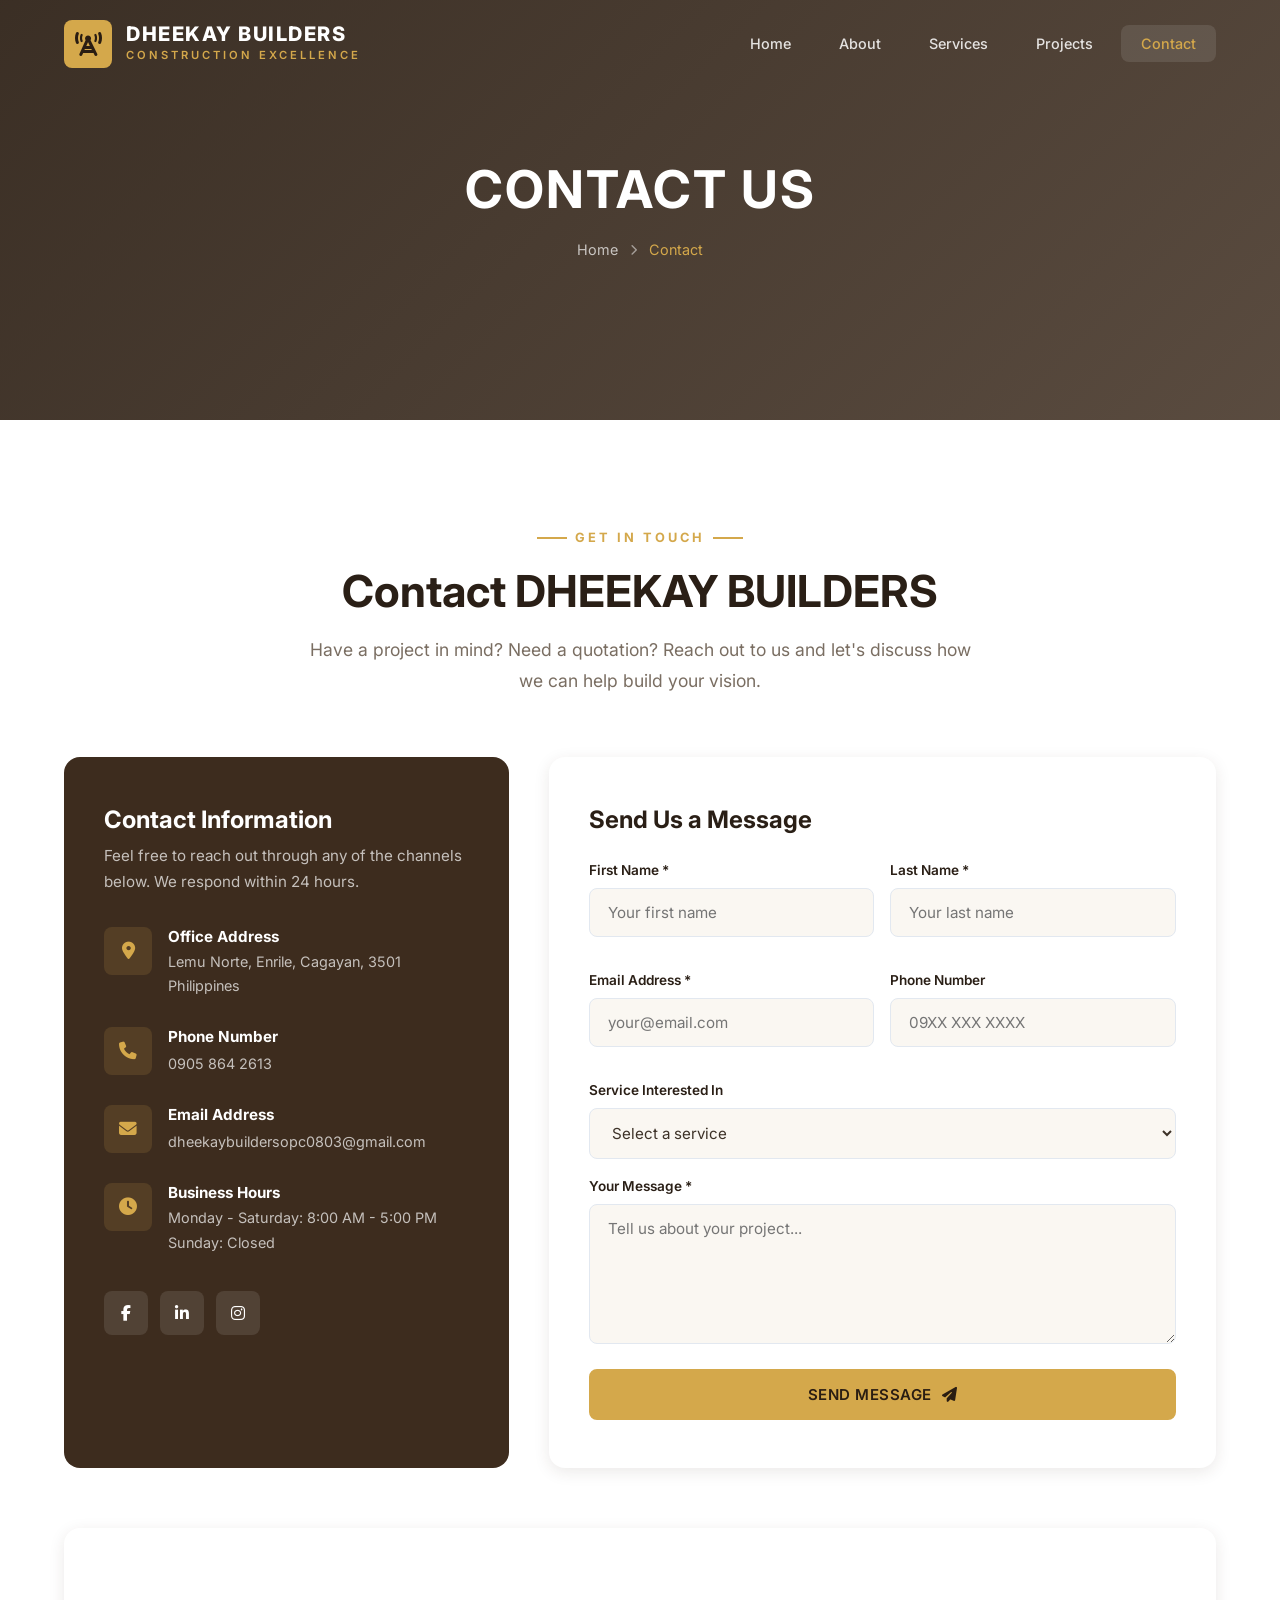
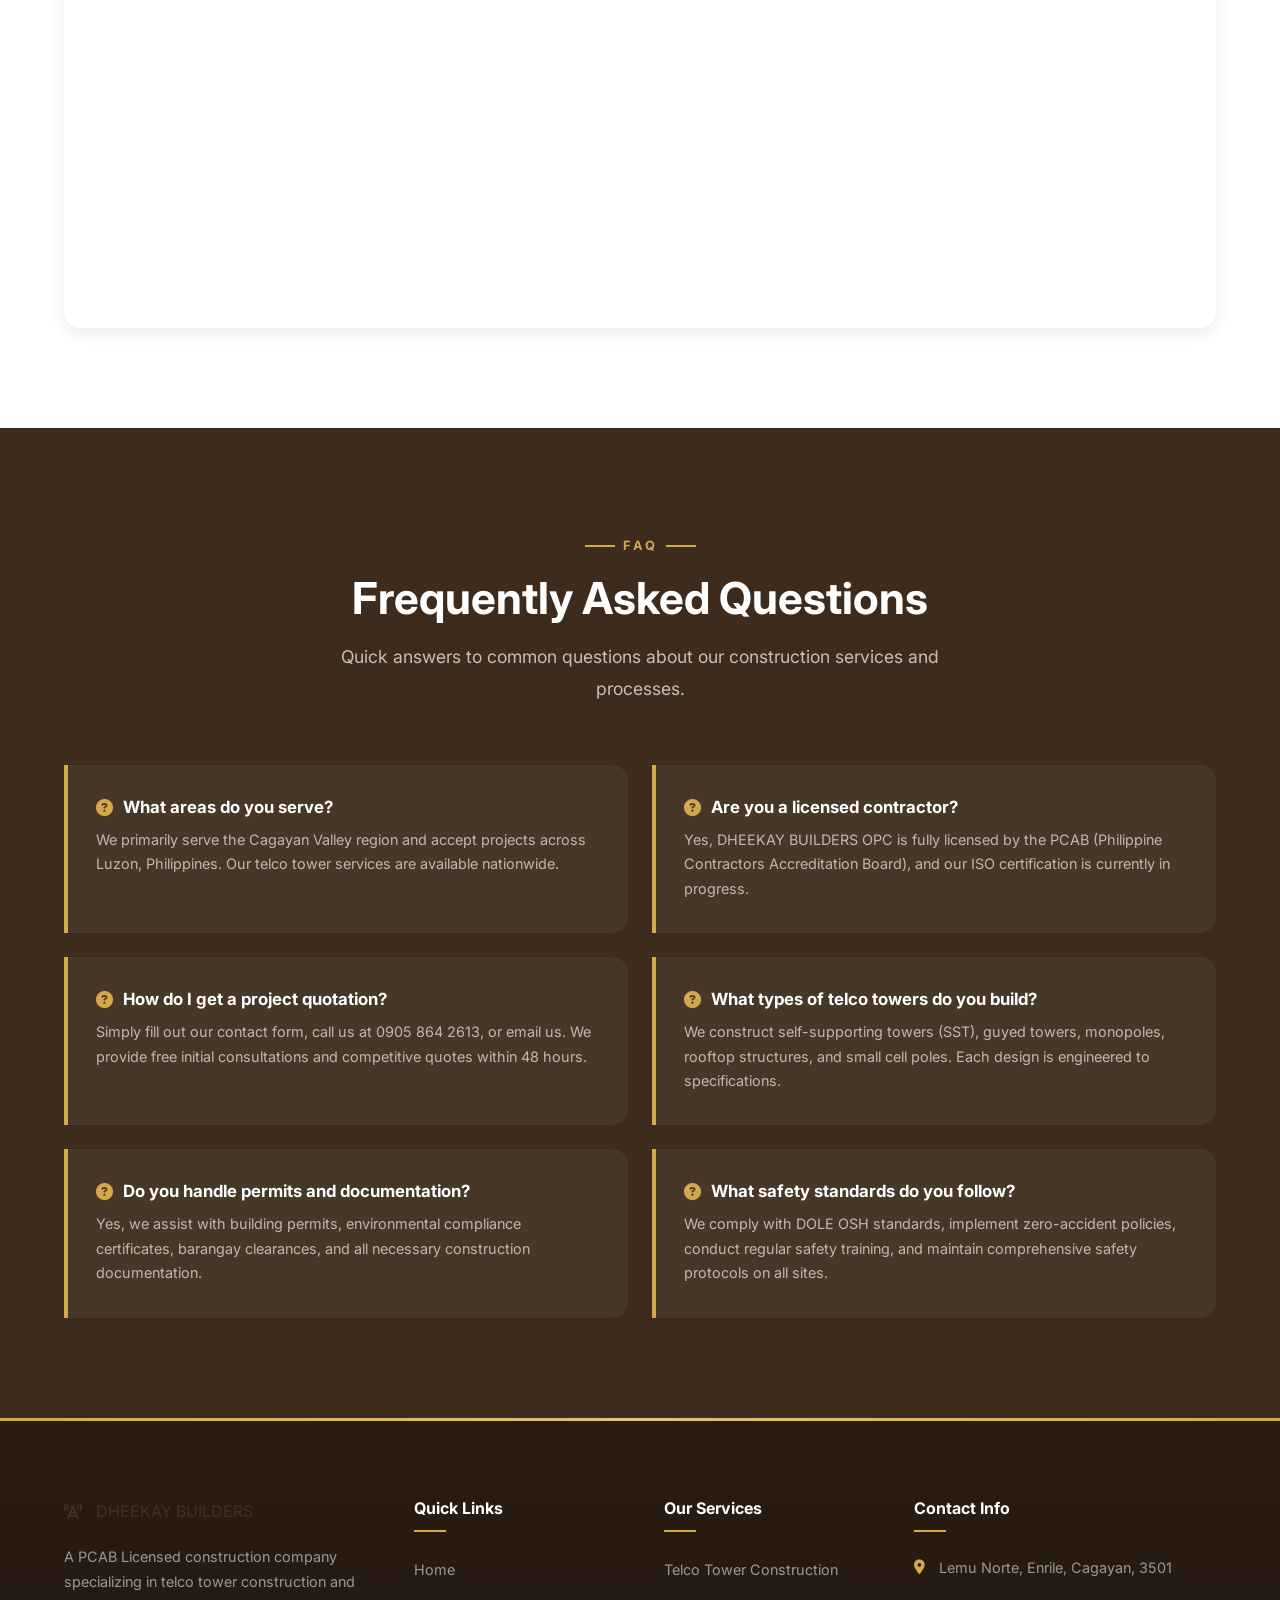
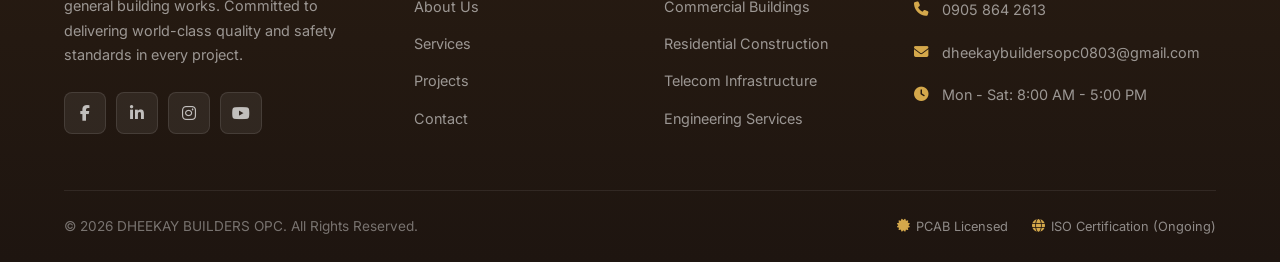
<file: contact.html>
<!DOCTYPE html>
<html lang="en">
<head>
    <meta charset="UTF-8">
    <meta name="viewport" content="width=device-width, initial-scale=1.0">
    <meta name="description" content="Contact DHEEKAY BUILDERS OPC - Get in touch for construction quotes, telco tower projects, and building inquiries. Located in Lemu Norte, Enrile, Cagayan.">
    <title>Contact Us | DHEEKAY BUILDERS OPC</title>
    <link rel="preconnect" href="https://fonts.googleapis.com">
    <link rel="preconnect" href="https://fonts.gstatic.com" crossorigin>
    <link href="https://fonts.googleapis.com/css2?family=Inter:wght@300;400;500;600;700;800&display=swap" rel="stylesheet">
    <link rel="stylesheet" href="https://cdnjs.cloudflare.com/ajax/libs/font-awesome/6.4.0/css/all.min.css">
    <link rel="stylesheet" href="css/styles.css">
</head>
<body>

    <!-- Header -->
    <header class="header" id="header">
        <div class="container">
            <nav class="navbar">
                <a href="index.html" class="logo">
                    <div class="logo-icon">
                        <i class="fas fa-tower-cell"></i>
                    </div>
                    <div class="logo-text">
                        <span class="company-name">DHEEKAY BUILDERS</span>
                        <span class="company-tagline">Construction Excellence</span>
                    </div>
                </a>
                <ul class="nav-menu" id="navMenu">
                    <li><a href="index.html" class="nav-link">Home</a></li>
                    <li><a href="about.html" class="nav-link">About</a></li>
                    <li><a href="services.html" class="nav-link">Services</a></li>
                    <li><a href="projects.html" class="nav-link">Projects</a></li>
                    <li><a href="contact.html" class="nav-link active">Contact</a></li>
                </ul>
                <div class="nav-toggle" id="navToggle">
                    <span></span>
                    <span></span>
                    <span></span>
                </div>
            </nav>
        </div>
    </header>

    <!-- Page Banner -->
    <section class="page-banner page-banner-contact">
        <div class="page-banner-content">
            <h1>Contact Us</h1>
            <div class="breadcrumb">
                <a href="index.html">Home</a>
                <i class="fas fa-chevron-right"></i>
                <span>Contact</span>
            </div>
        </div>
    </section>

    <!-- Contact Section -->
    <section class="section">
        <div class="container">
            <div class="section-header reveal">
                <div class="section-label">Get In Touch</div>
                <h2>Contact DHEEKAY BUILDERS</h2>
                <p>Have a project in mind? Need a quotation? Reach out to us and let's discuss how we can help build your vision.</p>
            </div>

            <div class="contact-grid">
                <!-- Contact Info -->
                <div class="contact-info reveal-left">
                    <h3>Contact Information</h3>
                    <p>Feel free to reach out through any of the channels below. We respond within 24 hours.</p>

                    <div class="contact-detail">
                        <div class="contact-detail-icon">
                            <i class="fas fa-location-dot"></i>
                        </div>
                        <div class="contact-detail-text">
                            <h4>Office Address</h4>
                            <p>Lemu Norte, Enrile, Cagayan, 3501<br>Philippines</p>
                        </div>
                    </div>

                    <div class="contact-detail">
                        <div class="contact-detail-icon">
                            <i class="fas fa-phone"></i>
                        </div>
                        <div class="contact-detail-text">
                            <h4>Phone Number</h4>
                            <a href="tel:09058642613">0905 864 2613</a>
                        </div>
                    </div>

                    <div class="contact-detail">
                        <div class="contact-detail-icon">
                            <i class="fas fa-envelope"></i>
                        </div>
                        <div class="contact-detail-text">
                            <h4>Email Address</h4>
                            <a href="mailto:dheekaybuildersopc0803@gmail.com">dheekaybuildersopc0803@gmail.com</a>
                        </div>
                    </div>

                    <div class="contact-detail">
                        <div class="contact-detail-icon">
                            <i class="fas fa-clock"></i>
                        </div>
                        <div class="contact-detail-text">
                            <h4>Business Hours</h4>
                            <p>Monday - Saturday: 8:00 AM - 5:00 PM<br>Sunday: Closed</p>
                        </div>
                    </div>

                    <div class="contact-social">
                        <a href="#" aria-label="Facebook"><i class="fab fa-facebook-f"></i></a>
                        <a href="#" aria-label="LinkedIn"><i class="fab fa-linkedin-in"></i></a>
                        <a href="#" aria-label="Instagram"><i class="fab fa-instagram"></i></a>
                    </div>
                </div>

                <!-- Contact Form -->
                <div class="contact-form reveal-right">
                    <h3>Send Us a Message</h3>
                    <form id="contactForm">
                        <div class="form-row">
                            <div class="form-group">
                                <label for="firstName">First Name *</label>
                                <input type="text" id="firstName" name="firstName" required placeholder="Your first name">
                            </div>
                            <div class="form-group">
                                <label for="lastName">Last Name *</label>
                                <input type="text" id="lastName" name="lastName" required placeholder="Your last name">
                            </div>
                        </div>
                        <div class="form-row">
                            <div class="form-group">
                                <label for="email">Email Address *</label>
                                <input type="email" id="email" name="email" required placeholder="your@email.com">
                            </div>
                            <div class="form-group">
                                <label for="phone">Phone Number</label>
                                <input type="tel" id="phone" name="phone" placeholder="09XX XXX XXXX">
                            </div>
                        </div>
                        <div class="form-group">
                            <label for="service">Service Interested In</label>
                            <select id="service" name="service">
                                <option value="">Select a service</option>
                                <option value="telco">Telco Tower Construction</option>
                                <option value="commercial">Commercial Construction</option>
                                <option value="residential">Residential Construction</option>
                                <option value="telecom">Telecom Infrastructure</option>
                                <option value="engineering">Engineering Services</option>
                                <option value="institutional">Institutional Buildings</option>
                                <option value="other">Other</option>
                            </select>
                        </div>
                        <div class="form-group">
                            <label for="message">Your Message *</label>
                            <textarea id="message" name="message" required placeholder="Tell us about your project..."></textarea>
                        </div>
                        <button type="submit" class="btn btn-primary">
                            Send Message <i class="fas fa-paper-plane"></i>
                        </button>
                    </form>
                </div>
            </div>

            <!-- Map -->
            <div class="map-section reveal">
                <iframe 
                    src="https://www.google.com/maps/embed?pb=!1m18!1m12!1m3!1d15153.77!2d121.57!3d17.57!2m3!1f0!2f0!3f0!3m2!1i1024!2i768!4f13.1!3m3!1m2!1s0x338ff3e3ec9f5a73%3A0x8e3a1e3b7a1e3e5a!2sEnrile%2C%20Cagayan!5e0!3m2!1sen!2sph!4v1700000000000!5m2!1sen!2sph" 
                    allowfullscreen="" 
                    loading="lazy" 
                    referrerpolicy="no-referrer"
                    title="DHEEKAY BUILDERS OPC Location Map">
                </iframe>
            </div>
        </div>
    </section>

    <!-- FAQ Section -->
    <section class="section section-dark">
        <div class="container">
            <div class="section-header reveal">
                <div class="section-label">FAQ</div>
                <h2>Frequently Asked Questions</h2>
                <p>Quick answers to common questions about our construction services and processes.</p>
            </div>
            <div class="faq-grid">
                <div class="faq-card reveal">
                    <h3><i class="fas fa-circle-question"></i> What areas do you serve?</h3>
                    <p>We primarily serve the Cagayan Valley region and accept projects across Luzon, Philippines. Our telco tower services are available nationwide.</p>
                </div>
                <div class="faq-card reveal">
                    <h3><i class="fas fa-circle-question"></i> Are you a licensed contractor?</h3>
                    <p>Yes, DHEEKAY BUILDERS OPC is fully licensed by the PCAB (Philippine Contractors Accreditation Board), and our ISO certification is currently in progress.</p>
                </div>
                <div class="faq-card reveal">
                    <h3><i class="fas fa-circle-question"></i> How do I get a project quotation?</h3>
                    <p>Simply fill out our contact form, call us at 0905 864 2613, or email us. We provide free initial consultations and competitive quotes within 48 hours.</p>
                </div>
                <div class="faq-card reveal">
                    <h3><i class="fas fa-circle-question"></i> What types of telco towers do you build?</h3>
                    <p>We construct self-supporting towers (SST), guyed towers, monopoles, rooftop structures, and small cell poles. Each design is engineered to specifications.</p>
                </div>
                <div class="faq-card reveal">
                    <h3><i class="fas fa-circle-question"></i> Do you handle permits and documentation?</h3>
                    <p>Yes, we assist with building permits, environmental compliance certificates, barangay clearances, and all necessary construction documentation.</p>
                </div>
                <div class="faq-card reveal">
                    <h3><i class="fas fa-circle-question"></i> What safety standards do you follow?</h3>
                    <p>We comply with DOLE OSH standards, implement zero-accident policies, conduct regular safety training, and maintain comprehensive safety protocols on all sites.</p>
                </div>
            </div>
        </div>
    </section>

    <!-- Footer -->
    <footer class="footer">
        <div class="container">
            <div class="footer-grid">
                <div class="footer-about">
                    <div class="footer-logo">
                        <div class="footer-logo-icon">
                            <i class="fas fa-tower-cell"></i>
                        </div>
                        <span>DHEEKAY BUILDERS</span>
                    </div>
                    <p>A PCAB Licensed construction company specializing in telco tower construction and general building works. Committed to delivering world-class quality and safety standards in every project.</p>
                    <div class="footer-social">
                        <a href="#" aria-label="Facebook"><i class="fab fa-facebook-f"></i></a>
                        <a href="#" aria-label="LinkedIn"><i class="fab fa-linkedin-in"></i></a>
                        <a href="#" aria-label="Instagram"><i class="fab fa-instagram"></i></a>
                        <a href="#" aria-label="YouTube"><i class="fab fa-youtube"></i></a>
                    </div>
                </div>
                <div>
                    <h4>Quick Links</h4>
                    <ul class="footer-links">
                        <li><a href="index.html">Home</a></li>
                        <li><a href="about.html">About Us</a></li>
                        <li><a href="services.html">Services</a></li>
                        <li><a href="projects.html">Projects</a></li>
                        <li><a href="contact.html">Contact</a></li>
                    </ul>
                </div>
                <div>
                    <h4>Our Services</h4>
                    <ul class="footer-links">
                        <li><a href="services.html">Telco Tower Construction</a></li>
                        <li><a href="services.html">Commercial Buildings</a></li>
                        <li><a href="services.html">Residential Construction</a></li>
                        <li><a href="services.html">Telecom Infrastructure</a></li>
                        <li><a href="services.html">Engineering Services</a></li>
                    </ul>
                </div>
                <div>
                    <h4>Contact Info</h4>
                    <div class="footer-contact-item">
                        <i class="fas fa-location-dot"></i>
                        <span>Lemu Norte, Enrile, Cagayan, 3501</span>
                    </div>
                    <div class="footer-contact-item">
                        <i class="fas fa-phone"></i>
                        <a href="tel:09058642613">0905 864 2613</a>
                    </div>
                    <div class="footer-contact-item">
                        <i class="fas fa-envelope"></i>
                        <a href="mailto:dheekaybuildersopc0803@gmail.com">dheekaybuildersopc0803@gmail.com</a>
                    </div>
                    <div class="footer-contact-item">
                        <i class="fas fa-clock"></i>
                        <span>Mon - Sat: 8:00 AM - 5:00 PM</span>
                    </div>
                </div>
            </div>
            <div class="footer-bottom">
                <p>&copy; 2026 DHEEKAY BUILDERS OPC. All Rights Reserved.</p>
                <div class="footer-certs">
                    <span><i class="fas fa-certificate"></i> PCAB Licensed</span>
                    <span><i class="fas fa-globe"></i> ISO Certification (Ongoing)</span>
                </div>
            </div>
        </div>
    </footer>

    <!-- Back to Top -->
    <a href="#" class="back-to-top" id="backToTop" title="Back to top" aria-label="Back to top">
        <i class="fas fa-chevron-up"></i>
    </a>

    <script src="js/main.js"></script>
</body>
</html>
</file>
<file: css/styles.css>
/* ============================================
   DHEEKAY BUILDERS OPC - Professional Website
   Telco Tower & Construction Company
   ============================================ */

/* CSS Variables */
:root {
    --primary: #3d2c1e;
    --primary-light: #5a4232;
    --primary-dark: #2a1d12;
    --accent: #d4a84b;
    --accent-light: #e6c36e;
    --accent-dark: #b8912e;
    --gold-cream: #faf3e0;
    --gold-mist: #f5ead0;
    --dark: #1e1510;
    --dark-gray: #3a2e24;
    --medium-gray: #6b5d52;
    --light-gray: #faf7f2;
    --off-white: #f8f4ed;
    --white: #ffffff;
    --text: #3d3228;
    --text-light: #7a6e62;
    --text-dark: #2a1f16;
    --success: #6b8f4a;
    --shadow-sm: 0 1px 3px rgba(61,44,30,0.08);
    --shadow: 0 4px 16px rgba(61,44,30,0.1);
    --shadow-lg: 0 12px 40px rgba(61,44,30,0.15);
    --shadow-accent: 0 8px 30px rgba(212,168,75,0.3);
    --radius: 8px;
    --radius-lg: 16px;
    --transition: all 0.35s cubic-bezier(0.4, 0, 0.2, 1);
}

/* Reset */
*, *::before, *::after {
    margin: 0;
    padding: 0;
    box-sizing: border-box;
}

html {
    scroll-behavior: smooth;
    font-size: 16px;
}

body {
    font-family: 'Inter', sans-serif;
    color: var(--text);
    background: var(--white);
    line-height: 1.7;
    overflow-x: hidden;
    -webkit-font-smoothing: antialiased;
}

a { text-decoration: none; color: inherit; transition: var(--transition); }
ul { list-style: none; }
img { max-width: 100%; height: auto; display: block; }
h1, h2, h3, h4, h5, h6 { font-weight: 700; line-height: 1.25; color: var(--text-dark); }

.container {
    max-width: 1200px;
    margin: 0 auto;
    padding: 0 24px;
}

/* ============================================
   BUTTONS
   ============================================ */
.btn {
    display: inline-flex;
    align-items: center;
    gap: 10px;
    padding: 14px 32px;
    font-family: inherit;
    font-size: 0.9375rem;
    font-weight: 600;
    border: 2px solid transparent;
    border-radius: var(--radius);
    cursor: pointer;
    transition: var(--transition);
    text-transform: uppercase;
    letter-spacing: 0.5px;
}

.btn-primary {
    background: var(--accent);
    color: var(--primary-dark);
    border-color: var(--accent);
}

.btn-primary:hover {
    background: var(--accent-light);
    border-color: var(--accent-light);
    transform: translateY(-2px);
    box-shadow: var(--shadow-accent);
}

.btn-outline {
    background: transparent;
    color: var(--white);
    border-color: var(--white);
}

.btn-outline:hover {
    background: var(--white);
    color: var(--primary);
    transform: translateY(-2px);
}

.btn-outline-dark {
    background: transparent;
    color: var(--primary);
    border-color: var(--primary);
}

.btn-outline-dark:hover {
    background: var(--primary);
    color: var(--white);
    transform: translateY(-2px);
}

.btn-white {
    background: var(--white);
    color: var(--primary);
    border-color: var(--white);
}

.btn-white:hover {
    background: transparent;
    color: var(--white);
    transform: translateY(-2px);
}

/* ============================================
   HEADER / NAVIGATION
   ============================================ */
.header {
    position: fixed;
    top: 0;
    left: 0;
    width: 100%;
    z-index: 1000;
    padding: 20px 0;
    transition: var(--transition);
}

.header.scrolled {
    background: var(--primary);
    padding: 12px 0;
    box-shadow: 0 4px 20px rgba(0,0,0,0.3);
}

.navbar {
    display: flex;
    align-items: center;
    justify-content: space-between;
}

.logo {
    display: flex;
    align-items: center;
    gap: 14px;
}

.logo-icon {
    width: 48px;
    height: 48px;
    background: var(--accent);
    border-radius: var(--radius);
    display: flex;
    align-items: center;
    justify-content: center;
}

.logo-icon i {
    font-size: 1.5rem;
    color: var(--primary-dark);
}

.logo-text .company-name {
    display: block;
    font-size: 1.25rem;
    font-weight: 800;
    color: var(--white);
    letter-spacing: 1.5px;
    line-height: 1.2;
}

.logo-text .company-tagline {
    display: block;
    font-size: 0.7rem;
    color: var(--accent);
    letter-spacing: 3px;
    text-transform: uppercase;
    font-weight: 600;
}

.logo-img {
    height: 50px;
    width: 50px;
    object-fit: contain;
    border-radius: 50%;
    border: 2px solid var(--accent);
    background: var(--white);
    padding: 3px;
}

.nav-menu {
    display: flex;
    align-items: center;
    gap: 8px;
}

.nav-link {
    padding: 10px 20px;
    font-size: 0.9rem;
    font-weight: 500;
    color: rgba(255,255,255,0.85);
    border-radius: var(--radius);
    transition: var(--transition);
}

.nav-link:hover,
.nav-link.active {
    color: var(--white);
    background: rgba(255,255,255,0.1);
}

.nav-link.active {
    color: var(--accent);
}

.nav-toggle {
    display: none;
    flex-direction: column;
    gap: 5px;
    cursor: pointer;
    padding: 8px;
}

.nav-toggle span {
    width: 28px;
    height: 2px;
    background: var(--white);
    transition: var(--transition);
    border-radius: 2px;
}

/* ============================================
   HERO SECTION
   ============================================ */
.hero {
    position: relative;
    height: 100vh;
    min-height: 700px;
    display: flex;
    align-items: center;
    overflow: hidden;
}

.hero-slider {
    position: absolute;
    inset: 0;
}

.hero-slide {
    position: absolute;
    inset: 0;
    opacity: 0;
    transition: opacity 1.2s ease;
}

.hero-slide.active {
    opacity: 1;
}

.hero-slide::before {
    content: '';
    position: absolute;
    inset: 0;
    background: linear-gradient(135deg, rgba(42,29,18,0.92) 0%, rgba(61,44,30,0.75) 50%, rgba(42,29,18,0.85) 100%);
    z-index: 1;
}

.hero-slide-1 {
    background: url('https://images.unsplash.com/photo-1544197150-b99a580bb7a8?w=1920&q=80') center/cover no-repeat;
}

.hero-slide-2 {
    background: url('https://images.unsplash.com/photo-1504307651254-35680f356dfd?w=1920&q=80') center/cover no-repeat;
}

.hero-slide-3 {
    background: url('https://images.unsplash.com/photo-1518509562904-e7ef99cdcc86?w=1920&q=80') center/cover no-repeat;
}

.hero-content {
    position: relative;
    z-index: 2;
    max-width: 800px;
    padding: 0 24px;
    margin: 0 auto;
}

.hero-badge {
    display: inline-flex;
    align-items: center;
    gap: 8px;
    padding: 8px 20px;
    background: rgba(212,168,75,0.15);
    border: 1px solid rgba(212,168,75,0.3);
    border-radius: 50px;
    color: var(--accent-light);
    font-size: 0.8rem;
    font-weight: 600;
    text-transform: uppercase;
    letter-spacing: 2px;
    margin-bottom: 24px;
}

.hero-content h1 {
    font-size: 3.75rem;
    font-weight: 800;
    color: var(--white);
    line-height: 1.1;
    margin-bottom: 20px;
}

.hero-content h1 span {
    color: var(--accent);
}

.hero-content p {
    font-size: 1.2rem;
    color: rgba(255,255,255,0.8);
    margin-bottom: 36px;
    max-width: 600px;
    line-height: 1.8;
}

.hero-buttons {
    display: flex;
    gap: 16px;
    flex-wrap: wrap;
}

.hero-slider-nav {
    position: absolute;
    bottom: 50px;
    left: 50%;
    transform: translateX(-50%);
    z-index: 10;
    display: flex;
    gap: 12px;
}

.slider-dot {
    width: 40px;
    height: 4px;
    background: rgba(255,255,255,0.3);
    border-radius: 2px;
    cursor: pointer;
    transition: var(--transition);
}

.slider-dot.active {
    background: var(--accent);
    width: 60px;
}

/* ============================================
   SECTION STYLES
   ============================================ */
.section {
    padding: 100px 0;
}

.section-dark {
    background: var(--primary);
}

.section-gray {
    background: var(--light-gray);
}

.section-header {
    text-align: center;
    max-width: 680px;
    margin: 0 auto 60px;
}

.section-label {
    display: inline-flex;
    align-items: center;
    gap: 8px;
    font-size: 0.8rem;
    font-weight: 700;
    color: var(--accent);
    text-transform: uppercase;
    letter-spacing: 3px;
    margin-bottom: 16px;
}

.section-label::before,
.section-label::after {
    content: '';
    width: 30px;
    height: 2px;
    background: var(--accent);
}

.section-header h2 {
    font-size: 2.75rem;
    margin-bottom: 16px;
    line-height: 1.2;
}

.section-header p {
    font-size: 1.1rem;
    color: var(--text-light);
    line-height: 1.8;
}

.section-dark .section-header h2 {
    color: var(--white);
}

.section-dark .section-header p {
    color: rgba(255,255,255,0.7);
}

/* ============================================
   STATS BAR
   ============================================ */
.stats-bar {
    background: var(--primary);
    padding: 50px 0;
    position: relative;
    overflow: hidden;
}

.stats-bar::before {
    content: '';
    position: absolute;
    inset: 0;
    background: url('https://images.unsplash.com/photo-1544197150-b99a580bb7a8?w=1920&q=80') center/cover no-repeat;
    opacity: 0.06;
}

.stats-grid {
    position: relative;
    display: grid;
    grid-template-columns: repeat(4, 1fr);
    gap: 32px;
}

.stat-item {
    text-align: center;
    padding: 24px 16px;
    border-right: 1px solid rgba(255,255,255,0.1);
}

.stat-item:last-child {
    border-right: none;
}

.stat-number {
    font-size: 3rem;
    font-weight: 800;
    color: var(--accent);
    line-height: 1;
    margin-bottom: 8px;
}

.stat-label {
    font-size: 0.9rem;
    color: rgba(255,255,255,0.7);
    font-weight: 500;
}

/* ============================================
   ABOUT PREVIEW
   ============================================ */
.about-grid {
    display: grid;
    grid-template-columns: 1fr 1fr;
    gap: 80px;
    align-items: center;
}

.about-content .section-label {
    justify-content: flex-start;
}

.about-content .section-label::before {
    display: none;
}

.about-content h2 {
    font-size: 2.5rem;
    margin-bottom: 20px;
}

.about-content p {
    color: var(--text-light);
    margin-bottom: 20px;
    font-size: 1.05rem;
}

.about-highlights {
    display: grid;
    grid-template-columns: 1fr 1fr;
    gap: 16px;
    margin: 30px 0;
}

.highlight-item {
    display: flex;
    align-items: center;
    gap: 12px;
    padding: 14px 18px;
    background: var(--light-gray);
    border-radius: var(--radius);
    font-weight: 600;
    font-size: 0.9rem;
    color: var(--primary);
}

.highlight-item i {
    color: var(--accent);
    font-size: 1.1rem;
}

.about-image {
    position: relative;
}

.about-image img {
    width: 100%;
    height: 500px;
    object-fit: cover;
    border-radius: var(--radius-lg);
    box-shadow: var(--shadow-lg);
}

.about-image-badge {
    position: absolute;
    bottom: -20px;
    left: -20px;
    background: var(--accent);
    padding: 24px 32px;
    border-radius: var(--radius-lg);
    text-align: center;
    box-shadow: var(--shadow-accent);
}

.about-image-badge .badge-number {
    display: block;
    font-size: 2rem;
    font-weight: 800;
    color: var(--primary-dark);
    line-height: 1;
}

.about-image-badge .badge-text {
    font-size: 0.75rem;
    font-weight: 700;
    color: var(--primary-dark);
    text-transform: uppercase;
    letter-spacing: 1px;
}

/* ============================================
   SERVICES
   ============================================ */
.services-grid {
    display: grid;
    grid-template-columns: repeat(3, 1fr);
    gap: 30px;
}

.service-card {
    background: var(--white);
    border-radius: var(--radius-lg);
    padding: 44px 36px;
    position: relative;
    overflow: hidden;
    transition: var(--transition);
    border: 1px solid rgba(0,0,0,0.06);
}

.service-card::before {
    content: '';
    position: absolute;
    top: 0;
    left: 0;
    width: 100%;
    height: 4px;
    background: var(--accent);
    transform: scaleX(0);
    transform-origin: left;
    transition: var(--transition);
}

.service-card:hover {
    transform: translateY(-8px);
    box-shadow: var(--shadow-lg);
}

.service-card:hover::before {
    transform: scaleX(1);
}

.service-icon {
    width: 72px;
    height: 72px;
    background: linear-gradient(135deg, var(--primary), var(--primary-light));
    border-radius: var(--radius);
    display: flex;
    align-items: center;
    justify-content: center;
    font-size: 1.75rem;
    color: var(--accent);
    margin-bottom: 24px;
    transition: var(--transition);
}

.service-card:hover .service-icon {
    background: var(--accent);
    color: var(--primary-dark);
}

.service-card h3 {
    font-size: 1.3rem;
    margin-bottom: 14px;
}

.service-card p {
    color: var(--text-light);
    font-size: 0.95rem;
    margin-bottom: 20px;
}

.service-link {
    font-size: 0.85rem;
    font-weight: 700;
    color: var(--accent-dark);
    text-transform: uppercase;
    letter-spacing: 1px;
    display: inline-flex;
    align-items: center;
    gap: 8px;
}

.service-link:hover {
    color: var(--primary);
}

.service-link i {
    transition: var(--transition);
}

.service-link:hover i {
    transform: translateX(5px);
}

/* ============================================
   SERVICE DETAILED (Services Page)
   ============================================ */
.services-detailed {
    display: flex;
    flex-direction: column;
    gap: 80px;
}

.service-detail-row {
    display: grid;
    grid-template-columns: 1fr 1fr;
    gap: 60px;
    align-items: center;
}

.service-detail-row.reverse {
    direction: rtl;
}

.service-detail-row.reverse > * {
    direction: ltr;
}

.service-detail-img {
    border-radius: var(--radius-lg);
    overflow: hidden;
    box-shadow: var(--shadow-lg);
}

.service-detail-img img {
    width: 100%;
    height: 420px;
    object-fit: cover;
    transition: var(--transition);
}

.service-detail-img:hover img {
    transform: scale(1.03);
}

.service-detail-info h3 {
    font-size: 1.75rem;
    margin-bottom: 16px;
    display: flex;
    align-items: center;
    gap: 14px;
}

.service-detail-info h3 i {
    color: var(--accent);
}

.service-detail-info > p {
    color: var(--text-light);
    margin-bottom: 24px;
    font-size: 1.05rem;
}

.feature-list {
    display: grid;
    grid-template-columns: 1fr 1fr;
    gap: 12px;
}

.feature-list li {
    display: flex;
    align-items: center;
    gap: 10px;
    font-size: 0.95rem;
    font-weight: 500;
    color: var(--text);
}

.feature-list li i {
    color: var(--success);
    font-size: 0.85rem;
}

/* Specialization Cards */
.specialization-grid {
    display: grid;
    grid-template-columns: repeat(3, 1fr);
    gap: 24px;
}

.spec-card {
    background: var(--white);
    border-radius: var(--radius-lg);
    padding: 36px 28px;
    border-top: 4px solid var(--accent);
    transition: var(--transition);
    box-shadow: var(--shadow-sm);
}

.spec-card:hover {
    transform: translateY(-5px);
    box-shadow: var(--shadow-lg);
}

.spec-card h4 {
    font-size: 1.1rem;
    margin-bottom: 16px;
    display: flex;
    align-items: center;
    gap: 10px;
    color: var(--primary);
}

.spec-card h4 i {
    color: var(--accent);
}

.spec-list li {
    padding: 8px 0;
    border-bottom: 1px solid var(--light-gray);
    font-size: 0.9rem;
    color: var(--text-light);
    display: flex;
    align-items: center;
    gap: 8px;
}

.spec-list li::before {
    content: '';
    width: 6px;
    height: 6px;
    background: var(--accent);
    border-radius: 50%;
    flex-shrink: 0;
}

.spec-list li:last-child {
    border-bottom: none;
}

/* ============================================
   WHY CHOOSE US
   ============================================ */
.why-grid {
    display: grid;
    grid-template-columns: 1fr 1fr;
    gap: 80px;
    align-items: center;
}

.why-content .section-label {
    justify-content: flex-start;
}

.why-content .section-label::before {
    display: none;
}

.why-content h2 {
    font-size: 2.5rem;
    margin-bottom: 20px;
}

.why-list {
    margin-top: 30px;
    display: flex;
    flex-direction: column;
    gap: 16px;
}

.why-item {
    display: flex;
    gap: 20px;
    padding: 20px;
    background: var(--light-gray);
    border-radius: var(--radius);
    transition: var(--transition);
}

.why-item:hover {
    background: var(--primary);
    transform: translateX(8px);
    box-shadow: var(--shadow);
}

.why-item:hover h4,
.why-item:hover p {
    color: var(--white);
}

.why-item:hover .why-icon i {
    color: var(--accent);
}

.why-icon {
    flex-shrink: 0;
    width: 48px;
    height: 48px;
    display: flex;
    align-items: center;
    justify-content: center;
}

.why-icon i {
    font-size: 1.4rem;
    color: var(--accent);
    transition: var(--transition);
}

.why-item h4 {
    font-size: 1.05rem;
    margin-bottom: 4px;
    transition: var(--transition);
}

.why-item p {
    font-size: 0.9rem;
    color: var(--text-light);
    margin: 0;
    transition: var(--transition);
}

.why-image {
    position: relative;
}

.why-image img {
    width: 100%;
    height: 550px;
    object-fit: cover;
    border-radius: var(--radius-lg);
    box-shadow: var(--shadow-lg);
}

/* ============================================
   PROJECTS / GALLERY
   ============================================ */
.projects-filter {
    display: flex;
    justify-content: center;
    gap: 12px;
    margin-bottom: 48px;
    flex-wrap: wrap;
}

.filter-btn {
    padding: 10px 28px;
    font-size: 0.85rem;
    font-weight: 600;
    background: var(--white);
    color: var(--text);
    border: 1px solid rgba(0,0,0,0.1);
    border-radius: 50px;
    cursor: pointer;
    transition: var(--transition);
    font-family: inherit;
}

.filter-btn:hover,
.filter-btn.active {
    background: var(--primary);
    color: var(--white);
    border-color: var(--primary);
}

.projects-gallery {
    display: grid;
    grid-template-columns: repeat(3, 1fr);
    gap: 24px;
}

.gallery-item {
    position: relative;
    overflow: hidden;
    border-radius: var(--radius-lg);
    height: 320px;
    cursor: pointer;
    box-shadow: var(--shadow-sm);
}

.gallery-item img {
    width: 100%;
    height: 100%;
    object-fit: cover;
    transition: var(--transition);
}

.gallery-item:hover img {
    transform: scale(1.08);
}

.gallery-overlay {
    position: absolute;
    inset: 0;
    background: linear-gradient(to top, rgba(42,29,18,0.95) 0%, transparent 60%);
    display: flex;
    flex-direction: column;
    justify-content: flex-end;
    padding: 28px;
    transition: var(--transition);
}

.gallery-overlay .tag {
    display: inline-block;
    font-size: 0.7rem;
    font-weight: 700;
    text-transform: uppercase;
    letter-spacing: 2px;
    color: var(--accent-light);
    background: rgba(212,168,75,0.2);
    padding: 4px 14px;
    border-radius: 20px;
    margin-bottom: 10px;
    width: fit-content;
}

.gallery-overlay h4 {
    font-size: 1.15rem;
    color: var(--white);
    margin: 0;
}

/* Project Cards (index) */
.projects-view-all {
    text-align: center;
    margin-top: 48px;
}

.projects-grid {
    display: grid;
    grid-template-columns: repeat(3, 1fr);
    gap: 30px;
}

.project-card {
    border-radius: var(--radius-lg);
    overflow: hidden;
    background: var(--white);
    box-shadow: var(--shadow-sm);
    transition: var(--transition);
}

.project-card:hover {
    transform: translateY(-8px);
    box-shadow: var(--shadow-lg);
}

.project-image {
    position: relative;
    height: 240px;
    overflow: hidden;
}

.project-image img {
    width: 100%;
    height: 100%;
    object-fit: cover;
    transition: var(--transition);
}

.project-card:hover .project-image img {
    transform: scale(1.06);
}

.project-info {
    padding: 24px;
}

.project-info .project-category {
    font-size: 0.75rem;
    font-weight: 700;
    text-transform: uppercase;
    letter-spacing: 2px;
    color: var(--accent-dark);
    margin-bottom: 8px;
    display: block;
}

.project-info h3 {
    font-size: 1.15rem;
    margin-bottom: 6px;
}

.project-info p {
    font-size: 0.9rem;
    color: var(--text-light);
    margin: 0;
}

/* ============================================
   CTA SECTION
   ============================================ */
.cta-section {
    background: var(--primary);
    padding: 80px 0;
    text-align: center;
    position: relative;
    overflow: hidden;
}

.cta-section::before {
    content: '';
    position: absolute;
    inset: 0;
    background: url('https://images.unsplash.com/photo-1504307651254-35680f356dfd?w=1920&q=80') center/cover no-repeat;
    opacity: 0.08;
}

.cta-content {
    position: relative;
    max-width: 700px;
    margin: 0 auto;
}

.cta-content h2 {
    font-size: 2.5rem;
    color: var(--white);
    margin-bottom: 16px;
}

.cta-content p {
    font-size: 1.1rem;
    color: rgba(255,255,255,0.75);
    margin-bottom: 36px;
}

.cta-buttons {
    display: flex;
    gap: 16px;
    justify-content: center;
    flex-wrap: wrap;
}

/* ============================================
   PROCESS SECTION
   ============================================ */
.process-grid {
    display: grid;
    grid-template-columns: repeat(4, 1fr);
    gap: 30px;
    position: relative;
}

.process-card {
    text-align: center;
    padding: 36px 24px;
    background: var(--white);
    border-radius: var(--radius-lg);
    box-shadow: var(--shadow-sm);
    transition: var(--transition);
    position: relative;
}

.process-card:hover {
    transform: translateY(-5px);
    box-shadow: var(--shadow);
}

.process-number {
    width: 56px;
    height: 56px;
    background: var(--primary);
    color: var(--accent);
    border-radius: 50%;
    display: flex;
    align-items: center;
    justify-content: center;
    font-size: 1.25rem;
    font-weight: 800;
    margin: 0 auto 20px;
}

.process-card h4 {
    font-size: 1.1rem;
    margin-bottom: 10px;
}

.process-card p {
    font-size: 0.9rem;
    color: var(--text-light);
    margin: 0;
}

/* ============================================
   PAGE BANNER
   ============================================ */
.page-banner {
    position: relative;
    height: 420px;
    display: flex;
    align-items: center;
    justify-content: center;
    text-align: center;
    overflow: hidden;
}

.page-banner::before {
    content: '';
    position: absolute;
    inset: 0;
    background: linear-gradient(135deg, rgba(42,29,18,0.92), rgba(61,44,30,0.85));
    z-index: 1;
}

.page-banner-about { background: url('https://images.unsplash.com/photo-1504307651254-35680f356dfd?w=1920&q=80') center/cover no-repeat; }
.page-banner-services { background: url('https://images.unsplash.com/photo-1544197150-b99a580bb7a8?w=1920&q=80') center/cover no-repeat; }
.page-banner-projects { background: url('https://images.unsplash.com/photo-1518509562904-e7ef99cdcc86?w=1920&q=80') center/cover no-repeat; }
.page-banner-contact { background: url('https://images.unsplash.com/photo-1504307651254-35680f356dfd?w=1920&q=80') center/cover no-repeat; }

.page-banner-content {
    position: relative;
    z-index: 2;
}

.page-banner-content h1 {
    font-size: 3.25rem;
    color: var(--white);
    text-transform: uppercase;
    letter-spacing: 2px;
    margin-bottom: 16px;
}

.breadcrumb {
    display: flex;
    justify-content: center;
    align-items: center;
    gap: 12px;
    font-size: 0.9rem;
}

.breadcrumb a {
    color: rgba(255,255,255,0.7);
}

.breadcrumb a:hover {
    color: var(--accent);
}

.breadcrumb span {
    color: var(--accent);
}

.breadcrumb i.fa-chevron-right {
    font-size: 0.7rem;
    color: rgba(255,255,255,0.5);
}

/* ============================================
   ABOUT PAGE
   ============================================ */
.mv-grid {
    display: grid;
    grid-template-columns: 1fr 1fr;
    gap: 30px;
}

.mv-card {
    padding: 48px 40px;
    border-radius: var(--radius-lg);
    background: var(--white);
    box-shadow: var(--shadow-sm);
    border-left: 4px solid var(--accent);
}

.mv-card h3 {
    font-size: 1.4rem;
    margin-bottom: 16px;
    display: flex;
    align-items: center;
    gap: 12px;
}

.mv-card h3 i {
    color: var(--accent);
}

.mv-card p {
    color: var(--text-light);
    font-size: 1rem;
    margin: 0;
    line-height: 1.8;
}

.values-grid {
    display: grid;
    grid-template-columns: repeat(4, 1fr);
    gap: 24px;
}

.value-card {
    text-align: center;
    padding: 36px 24px;
    background: var(--white);
    border-radius: var(--radius-lg);
    box-shadow: var(--shadow-sm);
    transition: var(--transition);
}

.value-card:hover {
    transform: translateY(-5px);
    box-shadow: var(--shadow);
}

.value-icon {
    width: 64px;
    height: 64px;
    background: linear-gradient(135deg, var(--primary), var(--primary-light));
    border-radius: var(--radius);
    display: flex;
    align-items: center;
    justify-content: center;
    margin: 0 auto 20px;
    font-size: 1.5rem;
    color: var(--accent);
}

.value-card h4 {
    font-size: 1rem;
    margin-bottom: 10px;
}

.value-card p {
    font-size: 0.875rem;
    color: var(--text-light);
    margin: 0;
}

/* Company Info List */
.company-info-list li {
    padding: 12px 0;
    border-bottom: 1px solid var(--light-gray);
    font-size: 0.95rem;
}

.company-info-list li:last-child {
    border-bottom: none;
}

.company-info-list li strong {
    color: var(--primary);
    min-width: 160px;
    display: inline-block;
}

/* Certifications */
.certs-grid {
    display: grid;
    grid-template-columns: repeat(3, 1fr);
    gap: 30px;
}

.cert-card {
    text-align: center;
    padding: 40px 28px;
    background: rgba(255,255,255,0.05);
    border: 1px solid rgba(255,255,255,0.1);
    border-radius: var(--radius-lg);
    transition: var(--transition);
}

.cert-card:hover {
    background: rgba(255,255,255,0.08);
    transform: translateY(-5px);
}

.cert-icon {
    width: 72px;
    height: 72px;
    background: rgba(212,168,75,0.15);
    border-radius: 50%;
    display: flex;
    align-items: center;
    justify-content: center;
    margin: 0 auto 20px;
}

.cert-icon i {
    font-size: 1.75rem;
    color: var(--accent);
}

.cert-card h4 {
    color: var(--white);
    font-size: 1.1rem;
    margin-bottom: 8px;
}

.cert-card p {
    color: rgba(255,255,255,0.6);
    font-size: 0.9rem;
    margin: 0;
}

.cert-card .status-badge {
    display: inline-block;
    padding: 4px 14px;
    border-radius: 20px;
    font-size: 0.75rem;
    font-weight: 700;
    text-transform: uppercase;
    letter-spacing: 1px;
    margin-top: 12px;
}

.status-active {
    background: rgba(56,161,105,0.15);
    color: var(--success);
}

.status-ongoing {
    background: rgba(212,168,75,0.15);
    color: var(--accent);
}

/* ============================================
   CONTACT PAGE
   ============================================ */
.contact-grid {
    display: grid;
    grid-template-columns: 1fr 1.5fr;
    gap: 40px;
}

.contact-info {
    background: var(--primary);
    border-radius: var(--radius-lg);
    padding: 48px 40px;
    color: var(--white);
}

.contact-info h3 {
    font-size: 1.5rem;
    color: var(--white);
    margin-bottom: 8px;
}

.contact-info > p {
    color: rgba(255,255,255,0.7);
    margin-bottom: 32px;
    font-size: 0.95rem;
}

.contact-detail {
    display: flex;
    gap: 16px;
    margin-bottom: 28px;
}

.contact-detail-icon {
    width: 48px;
    height: 48px;
    background: rgba(212,168,75,0.15);
    border-radius: var(--radius);
    display: flex;
    align-items: center;
    justify-content: center;
    flex-shrink: 0;
}

.contact-detail-icon i {
    color: var(--accent);
    font-size: 1.1rem;
}

.contact-detail-text h4 {
    color: var(--white);
    font-size: 0.95rem;
    margin-bottom: 4px;
}

.contact-detail-text p,
.contact-detail-text a {
    color: rgba(255,255,255,0.7);
    font-size: 0.9rem;
    margin: 0;
}

.contact-detail-text a:hover {
    color: var(--accent);
}

.contact-social {
    display: flex;
    gap: 12px;
    margin-top: 36px;
}

.contact-social a {
    width: 44px;
    height: 44px;
    background: rgba(255,255,255,0.1);
    border-radius: var(--radius);
    display: flex;
    align-items: center;
    justify-content: center;
    color: var(--white);
    transition: var(--transition);
}

.contact-social a:hover {
    background: var(--accent);
    color: var(--primary-dark);
    transform: translateY(-3px);
}

.contact-form {
    background: var(--white);
    border-radius: var(--radius-lg);
    padding: 48px 40px;
    box-shadow: var(--shadow);
}

.contact-form h3 {
    font-size: 1.5rem;
    margin-bottom: 24px;
}

.form-row {
    display: grid;
    grid-template-columns: 1fr 1fr;
    gap: 16px;
    margin-bottom: 16px;
}

.form-group {
    margin-bottom: 16px;
}

.form-group label {
    display: block;
    font-size: 0.85rem;
    font-weight: 600;
    color: var(--text-dark);
    margin-bottom: 6px;
}

.form-group input,
.form-group textarea,
.form-group select {
    width: 100%;
    padding: 14px 18px;
    border: 1px solid #e2e8f0;
    border-radius: var(--radius);
    font-family: inherit;
    font-size: 0.95rem;
    color: var(--text);
    transition: var(--transition);
    background: var(--light-gray);
}

.form-group input:focus,
.form-group textarea:focus,
.form-group select:focus {
    outline: none;
    border-color: var(--accent);
    background: var(--white);
    box-shadow: 0 0 0 3px rgba(212,168,75,0.15);
}

.form-group textarea {
    height: 140px;
    resize: vertical;
}

.contact-form .btn {
    width: 100%;
    justify-content: center;
}

/* Map */
.map-section {
    height: 400px;
    border-radius: var(--radius-lg);
    overflow: hidden;
    margin-top: 60px;
    box-shadow: var(--shadow);
}

.map-section iframe {
    width: 100%;
    height: 100%;
    border: 0;
}

/* FAQ */
.faq-grid {
    display: grid;
    grid-template-columns: repeat(2, 1fr);
    gap: 24px;
}

.faq-card {
    padding: 32px 28px;
    background: rgba(255,255,255,0.05);
    border-left: 4px solid var(--accent);
    border-radius: 0 var(--radius-lg) var(--radius-lg) 0;
    transition: var(--transition);
}

.faq-card:hover {
    background: rgba(255,255,255,0.08);
    transform: translateX(5px);
}

.faq-card h3 {
    font-size: 1.05rem;
    color: var(--white);
    margin-bottom: 10px;
    display: flex;
    align-items: flex-start;
    gap: 10px;
}

.faq-card h3 i {
    color: var(--accent);
    margin-top: 3px;
}

.faq-card p {
    color: rgba(255,255,255,0.65);
    font-size: 0.9rem;
    margin: 0;
    line-height: 1.7;
}

/* ============================================
   FOOTER
   ============================================ */
.footer {
    background: linear-gradient(180deg, var(--primary-dark), var(--dark));
    padding: 80px 0 0;
    position: relative;
}

.footer::before {
    content: '';
    position: absolute;
    top: 0;
    left: 0;
    right: 0;
    height: 3px;
    background: linear-gradient(90deg, var(--accent), var(--accent-light), var(--accent));
}

.footer-grid {
    display: grid;
    grid-template-columns: 1.5fr 1fr 1fr 1.5fr;
    gap: 48px;
    padding-bottom: 48px;
    border-bottom: 1px solid rgba(255,255,255,0.08);
}

.footer-logo {
    display: flex;
    align-items: center;
    gap: 14px;
    margin-bottom: 20px;
}

.footer-logo-img {
    height: 50px;
    width: 50px;
    object-fit: contain;
    border-radius: 50%;
    border: 2px solid var(--accent);
    flex-shrink: 0;
    background: var(--white);
    padding: 3px;
}

.footer-logo-text {
    display: flex;
    flex-direction: column;
}

.footer-company-name {
    font-size: 1.2rem;
    font-weight: 800;
    color: var(--white);
    letter-spacing: 1.5px;
    line-height: 1.2;
}

.footer-company-tagline {
    font-size: 0.7rem;
    color: var(--accent);
    letter-spacing: 3px;
    text-transform: uppercase;
    font-weight: 600;
}

.footer-about p {
    color: rgba(255,255,255,0.55);
    font-size: 0.9rem;
    margin-bottom: 24px;
    line-height: 1.7;
}

.footer-social {
    display: flex;
    gap: 10px;
}

.footer-social a {
    width: 42px;
    height: 42px;
    background: rgba(255,255,255,0.07);
    border: 1px solid rgba(255,255,255,0.1);
    border-radius: var(--radius);
    display: flex;
    align-items: center;
    justify-content: center;
    color: rgba(255,255,255,0.7);
    transition: var(--transition);
}

.footer-social a:hover {
    background: var(--accent);
    border-color: var(--accent);
    color: var(--primary-dark);
    transform: translateY(-3px);
}

.footer h4 {
    font-size: 1rem;
    color: var(--white);
    margin-bottom: 24px;
    position: relative;
    padding-bottom: 14px;
}

.footer h4::after {
    content: '';
    position: absolute;
    bottom: 0;
    left: 0;
    width: 32px;
    height: 2px;
    background: var(--accent);
}

.footer-links li {
    margin-bottom: 10px;
}

.footer-links a {
    color: rgba(255,255,255,0.55);
    font-size: 0.9rem;
    transition: var(--transition);
    display: inline-flex;
    align-items: center;
    gap: 0;
}

.footer-links a:hover {
    color: var(--accent);
    padding-left: 8px;
}

.footer-contact-item {
    display: flex;
    gap: 14px;
    margin-bottom: 18px;
}

.footer-contact-item i {
    color: var(--accent);
    margin-top: 4px;
    font-size: 0.9rem;
}

.footer-contact-item span,
.footer-contact-item a {
    color: rgba(255,255,255,0.55);
    font-size: 0.9rem;
}

.footer-contact-item a:hover {
    color: var(--accent);
}

.footer-bottom {
    padding: 24px 0;
    display: flex;
    justify-content: space-between;
    align-items: center;
    flex-wrap: wrap;
    gap: 16px;
}

.footer-bottom p {
    color: rgba(255,255,255,0.4);
    font-size: 0.85rem;
    margin: 0;
}

.footer-certs {
    display: flex;
    gap: 24px;
}

.footer-certs span {
    color: rgba(255,255,255,0.5);
    font-size: 0.8rem;
    display: flex;
    align-items: center;
    gap: 6px;
}

.footer-certs i {
    color: var(--accent);
}

/* ============================================
   BACK TO TOP
   ============================================ */
.back-to-top {
    position: fixed;
    bottom: 30px;
    right: 30px;
    width: 48px;
    height: 48px;
    background: var(--accent);
    color: var(--primary-dark);
    border-radius: var(--radius);
    display: flex;
    align-items: center;
    justify-content: center;
    font-size: 1.1rem;
    opacity: 0;
    visibility: hidden;
    transition: var(--transition);
    z-index: 999;
    box-shadow: var(--shadow-accent);
}

.back-to-top.visible {
    opacity: 1;
    visibility: visible;
}

.back-to-top:hover {
    background: var(--primary);
    color: var(--white);
    transform: translateY(-4px);
}

/* ============================================
   SCROLL ANIMATIONS
   ============================================ */
.reveal {
    opacity: 0;
    transform: translateY(30px);
    transition: opacity 0.7s ease, transform 0.7s ease;
}

.reveal.visible {
    opacity: 1;
    transform: translateY(0);
}

.reveal-left {
    opacity: 0;
    transform: translateX(-40px);
    transition: opacity 0.7s ease, transform 0.7s ease;
}

.reveal-left.visible {
    opacity: 1;
    transform: translateX(0);
}

.reveal-right {
    opacity: 0;
    transform: translateX(40px);
    transition: opacity 0.7s ease, transform 0.7s ease;
}

.reveal-right.visible {
    opacity: 1;
    transform: translateX(0);
}

/* ============================================
   RESPONSIVE
   ============================================ */
@media (max-width: 1024px) {
    .hero-content h1 { font-size: 2.75rem; }
    .services-grid { grid-template-columns: repeat(2, 1fr); }
    .projects-gallery { grid-template-columns: repeat(2, 1fr); }
    .stats-grid { grid-template-columns: repeat(2, 1fr); }
    .process-grid { grid-template-columns: repeat(2, 1fr); }
    .values-grid { grid-template-columns: repeat(2, 1fr); }
    .specialization-grid { grid-template-columns: repeat(2, 1fr); }
    .certs-grid { grid-template-columns: repeat(2, 1fr); }
    .footer-grid { grid-template-columns: repeat(2, 1fr); }
}

@media (max-width: 768px) {
    .nav-menu {
        position: fixed;
        top: 0;
        right: -100%;
        width: 100%;
        height: 100vh;
        background: var(--primary-dark);
        flex-direction: column;
        justify-content: center;
        gap: 16px;
        transition: var(--transition);
    }

    .nav-menu.active { right: 0; }
    .nav-link { font-size: 1.15rem; }
    .nav-toggle { display: flex; }

    .nav-toggle.active span:nth-child(1) {
        transform: rotate(45deg) translate(6px, 6px);
    }
    .nav-toggle.active span:nth-child(2) { opacity: 0; }
    .nav-toggle.active span:nth-child(3) {
        transform: rotate(-45deg) translate(6px, -6px);
    }

    .hero-content h1 { font-size: 2.25rem; }
    .hero-content p { font-size: 1rem; }

    .about-grid,
    .why-grid,
    .contact-grid,
    .service-detail-row,
    .mv-grid {
        grid-template-columns: 1fr;
        gap: 40px;
    }

    .service-detail-row.reverse { direction: ltr; }

    .services-grid,
    .projects-grid,
    .projects-gallery,
    .specialization-grid,
    .certs-grid,
    .faq-grid {
        grid-template-columns: 1fr;
    }

    .stats-grid {
        grid-template-columns: repeat(2, 1fr);
    }

    .stat-item { border-right: none; }

    .section-header h2 { font-size: 2rem; }
    .page-banner { height: 350px; }
    .page-banner-content h1 { font-size: 2.5rem; }
    .footer-grid { grid-template-columns: 1fr; }
    .footer-bottom { flex-direction: column; text-align: center; }
    .form-row { grid-template-columns: 1fr; }
    .feature-list { grid-template-columns: 1fr; }
    .about-highlights { grid-template-columns: 1fr; }
    .values-grid { grid-template-columns: 1fr 1fr; }
    .process-grid { grid-template-columns: 1fr 1fr; }
}

@media (max-width: 480px) {
    .hero-content h1 { font-size: 1.75rem; }
    .hero-buttons { flex-direction: column; }
    .btn { width: 100%; justify-content: center; }
    .stats-grid { grid-template-columns: 1fr; }
    .values-grid { grid-template-columns: 1fr; }
    .process-grid { grid-template-columns: 1fr; }
    .section { padding: 60px 0; }
    .page-banner-content h1 { font-size: 2rem; }
}
</file>
